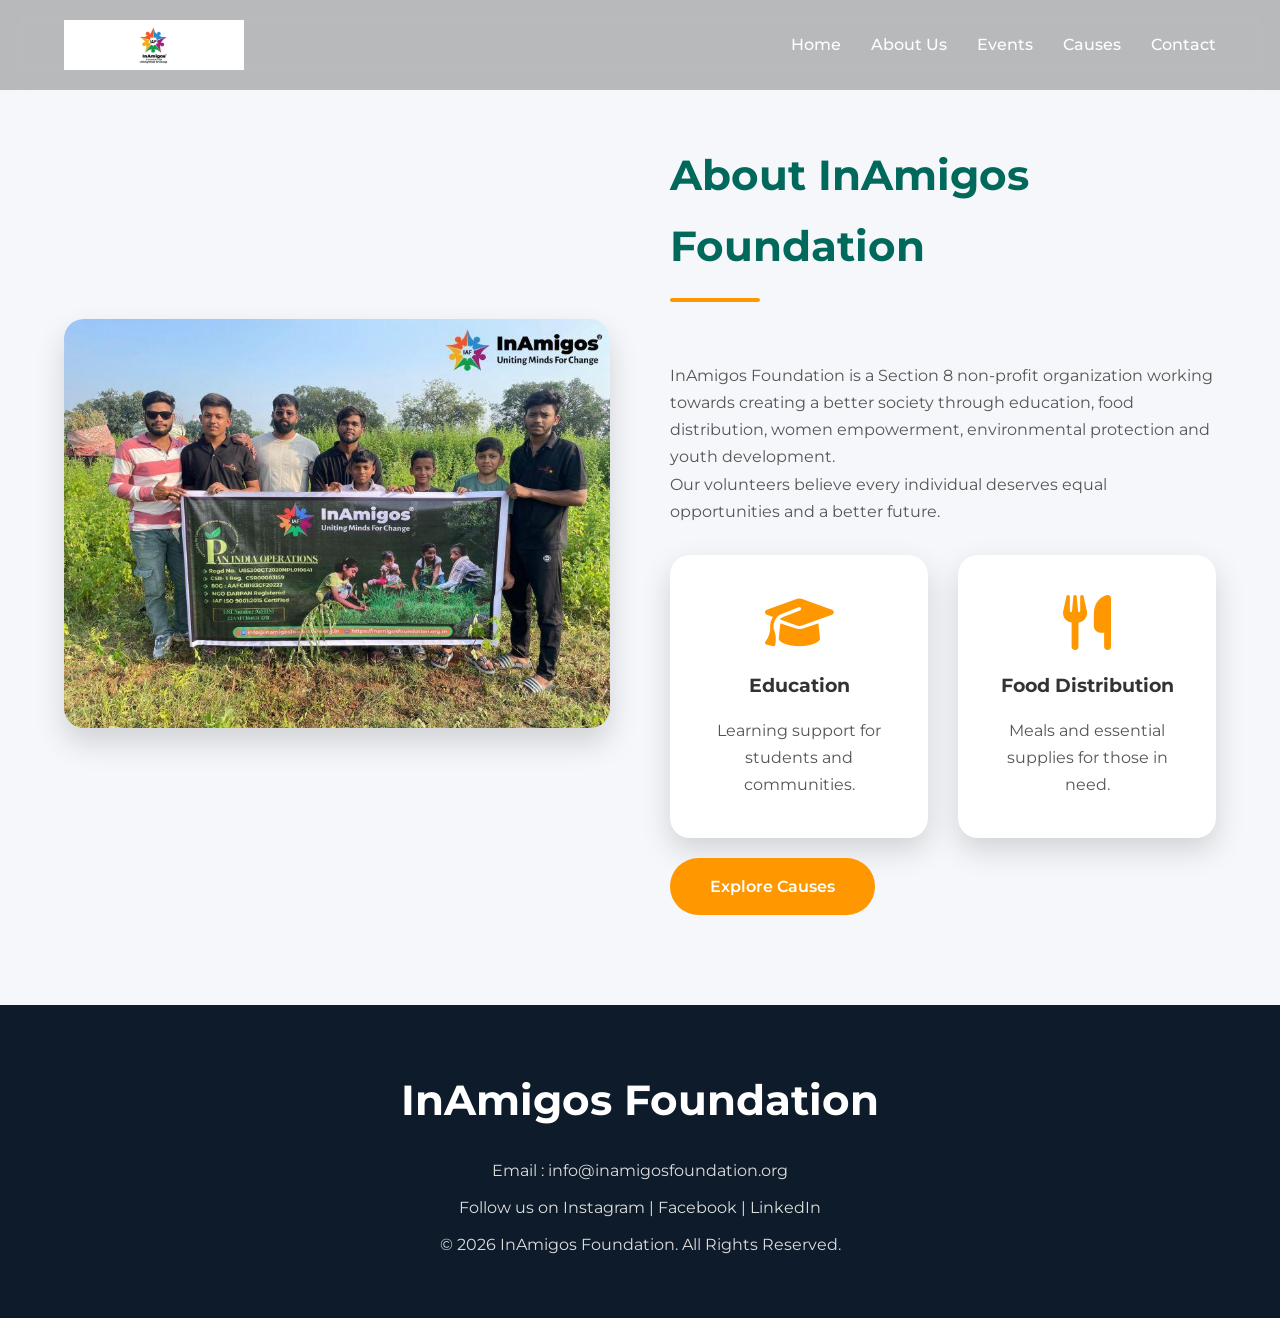
<file: aboutus.html>
<!DOCTYPE html>
<html lang="en">
<head>
    <meta charset="UTF-8">
    <meta name="viewport" content="width=device-width, initial-scale=1.0">
    <title>About Us - InAmigos Foundation</title>
    <link rel="stylesheet" href="style.css">
    <link rel="preconnect" href="https://fonts.googleapis.com">
    <link href="https://fonts.googleapis.com/css2?family=Poppins:wght@300;400;500;600;700&display=swap" rel="stylesheet">
    <link rel="stylesheet" href="https://cdnjs.cloudflare.com/ajax/libs/font-awesome/6.5.2/css/all.min.css">
</head>
<body>

<header>
    <div class="container nav">
        <div class="logo">
            <img src="logo.jpg" alt="InAmigos Foundation logo" class="nav-logo">
        </div>
        <ul>
            <li><a href="home.html">Home</a></li>
            <li><a href="aboutus.html">About Us</a></li>
            <li><a href="events.html">Events</a></li>
            <li><a href="causes.html">Causes</a></li>
            <li><a href="contact.html">Contact</a></li>
        </ul>
    </div>
</header>

<section class="about container" id="about" style="padding-top:140px;">

    <div class="about-img">
        <img src="about.jpg" alt="About InAmigos Foundation">
    </div>

    <div class="about-text">
        <h2>About InAmigos Foundation</h2>
        <p>
            InAmigos Foundation is a Section 8 non-profit organization working towards creating a better society through education,
            food distribution, women empowerment, environmental protection and youth development.
        </p>

        <p>
            Our volunteers believe every individual deserves equal opportunities and a better future.
        </p>

        <div class="container" style="width:100%; max-width:600px; margin:30px auto 0;">
            <div class="feature-box" style="grid-template-columns:repeat(auto-fit,minmax(220px,1fr));">
                <div class="card" style="animation:none;">
                    <i class="fa-solid fa-graduation-cap"></i>
                    <h3>Education</h3>
                    <p>Learning support for students and communities.</p>
                </div>
                <div class="card" style="animation:none;">
                    <i class="fa-solid fa-utensils"></i>
                    <h3>Food Distribution</h3>
                    <p>Meals and essential supplies for those in need.</p>
                </div>
            </div>
        </div>

        <a href="causes.html" class="btn" style="margin-top:20px;">Explore Causes</a>
    </div>

</section>

<footer id="contact">
    <div class="container">
        <h2>InAmigos Foundation</h2>
        <p>Email : info@inamigosfoundation.org</p>
        <p>Follow us on Instagram | Facebook | LinkedIn</p>
        <p>© 2026 InAmigos Foundation. All Rights Reserved.</p>
    </div>
</footer>

</body>
</html>
</file>
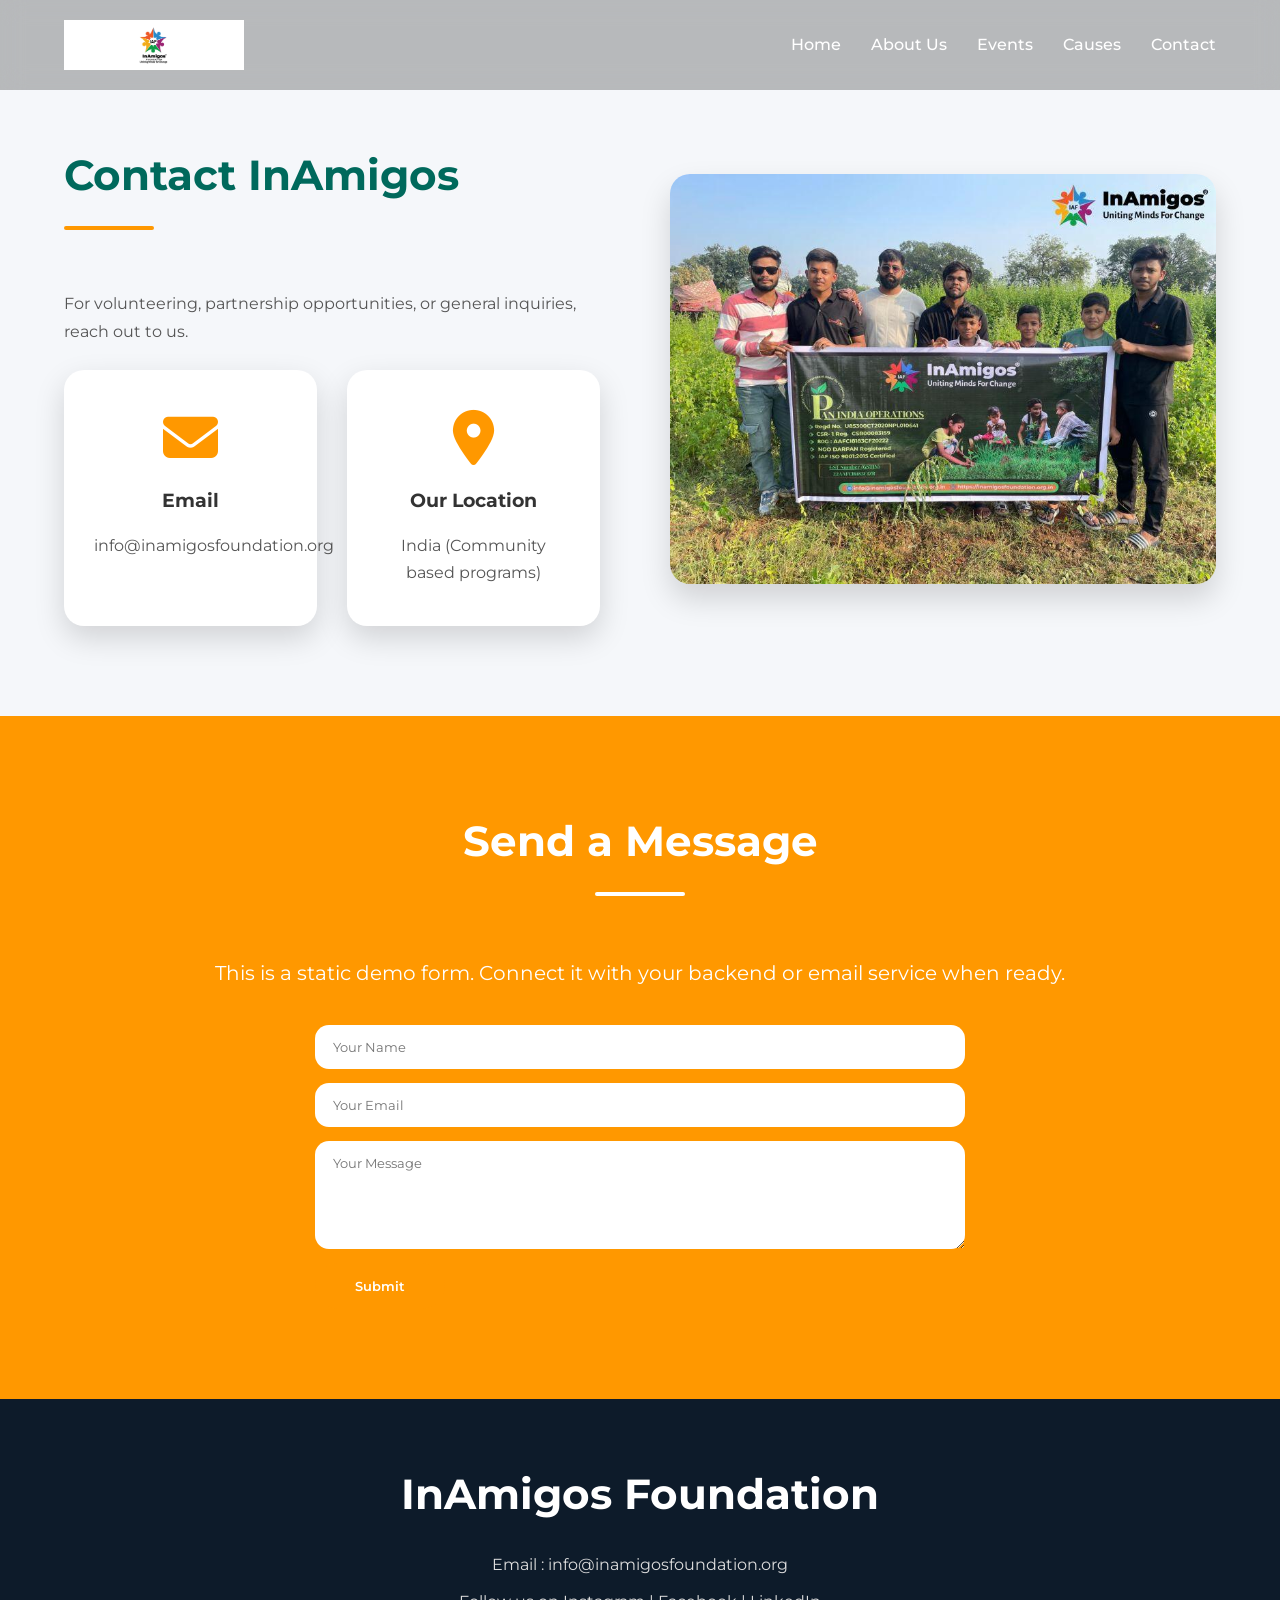
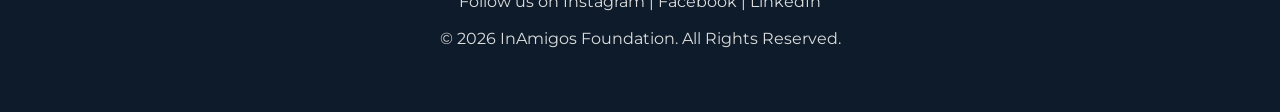
<file: contact.html>
<!DOCTYPE html>
<html lang="en">
<head>
    <meta charset="UTF-8">
    <meta name="viewport" content="width=device-width, initial-scale=1.0">
    <title>Contact - InAmigos Foundation</title>
    <link rel="stylesheet" href="style.css">
    <link rel="preconnect" href="https://fonts.googleapis.com">
    <link href="https://fonts.googleapis.com/css2?family=Poppins:wght@300;400;500;600;700&display=swap" rel="stylesheet">
    <link rel="stylesheet" href="https://cdnjs.cloudflare.com/ajax/libs/font-awesome/6.5.2/css/all.min.css">
</head>
<body>

<header>
    <div class="container nav">
        <div class="logo">
            <img src="logo.jpg" alt="InAmigos Foundation logo" class="nav-logo">
        </div>
        <ul>
            <li><a href="home.html">Home</a></li>
            <li><a href="aboutus.html">About Us</a></li>
            <li><a href="events.html">Events</a></li>
            <li><a href="causes.html">Causes</a></li>
            <li><a href="contact.html">Contact</a></li>
        </ul>
    </div>
</header>

<section class="about container" style="padding-top:140px; padding-bottom:90px;">

    <div class="about-text" style="padding-right:10px;">
        <h2>Contact InAmigos</h2>
        <p>
            For volunteering, partnership opportunities, or general inquiries, reach out to us.
        </p>

        <div class="feature-box" style="grid-template-columns:repeat(auto-fit,minmax(240px,1fr)); margin-top:25px;">
            <div class="card" style="animation:none;">
                <i class="fa-solid fa-envelope"></i>
                <h3>Email</h3>
                <p>info@inamigosfoundation.org</p>
            </div>
            <div class="card" style="animation:none;">
                <i class="fa-solid fa-location-dot"></i>
                <h3>Our Location</h3>
                <p>India (Community based programs)</p>
            </div>
        </div>
    </div>

    <div class="about-img">
        <img src="about.jpg" alt="Contact">
    </div>

</section>

<section class="cta">
    <h2>Send a Message</h2>
    <p>
        This is a static demo form. Connect it with your backend or email service when ready.
    </p>

    <form action="#" method="post" style="max-width:650px; margin:0 auto; display:flex; flex-direction:column; gap:14px;">
        <input type="text" name="name" placeholder="Your Name" required
               style="padding:14px 18px; border:none; border-radius:14px; outline:none;">
        <input type="email" name="email" placeholder="Your Email" required
               style="padding:14px 18px; border:none; border-radius:14px; outline:none;">
        <textarea name="message" rows="5" placeholder="Your Message" required
                  style="padding:14px 18px; border:none; border-radius:14px; outline:none; resize:vertical;"></textarea>
        <button type="submit" class="btn" style="width:fit-content; border:none; cursor:pointer;">Submit</button>
    </form>
</section>

<footer id="contact">
    <div class="container">
        <h2>InAmigos Foundation</h2>
        <p>Email : info@inamigosfoundation.org</p>
        <p>Follow us on Instagram | Facebook | LinkedIn</p>
        <p>© 2026 InAmigos Foundation. All Rights Reserved.</p>
    </div>
</footer>

</body>
</html>
</file>
<file: style.css>
/* ===========================
   GOOGLE FONT
=========================== */
@import url('https://fonts.googleapis.com/css2?family=Montserrat:wght@300;400;500;600;700;800&display=swap');

*{
    margin:0;
    padding:0;
    box-sizing:border-box;
    font-family:'Montserrat',sans-serif;
    scroll-behavior:smooth;
}

:root{
    --brand:#00695c;
    --brand2:#009688;
    --accent:#ff9800;
    --accentHover:#ff6f00;
    --text:#333;
    --muted:#555;
}

:focus-visible{
    outline:3px solid rgba(255,152,0,.75);
    outline-offset:3px;
}


body{
    background:#f5f7fa;
    color:#333;
    line-height:1.7;
    overflow-x:hidden;
}

/* ===========================
   COMMON
=========================== */

.container{
    width:90%;
    max-width:1200px;
    margin:auto;
}

/* prevent fixed header overlap */
.page-top{
    padding-top:140px;
}

section{
    padding:90px 0;
}

h2{
    text-align:center;
    font-size:42px;
    color:var(--brand);
    margin-bottom:60px;
    position:relative;
}


h2::after{
    content:"";
    width:90px;
    height:4px;
    background:#ff9800;
    display:block;
    margin:15px auto;
    border-radius:20px;
}

p{
    color:#555;
}

/* ===========================
   NAVBAR
=========================== */

header{
    position:fixed;
    width:100%;
    top:0;
    left:0;
    z-index:1000;
    background:rgba(0,0,0,.25);
    backdrop-filter:blur(12px);
}

.nav{
    display:flex;
    justify-content:space-between;
    align-items:center;
    padding:20px 0;
}

.logo{
    display:flex;
    align-items:center;
}

.nav-logo{
    height:50px;
    width:auto;
    display:block;
}

@media(max-width:768px){
    .nav-logo{
        height:42px;
    }
}

.nav ul{
    display:flex;
    list-style:none;
}

.nav ul li{
    margin-left:30px;
}

.nav ul li a{
    text-decoration:none;
    color:white;
    font-weight:500;
    transition:.3s;
}

.nav ul li a:hover{
    color:#FFD54F;
}

/* ===========================
   HERO
=========================== */

.hero{
    background:
    linear-gradient(rgba(0,0,0,.55),rgba(0,0,0,.55)),
    url(images/hero.jpg);

    background-size:cover;
    background-position:center;
    height:100vh;

    display:flex;
    justify-content:center;
    align-items:center;
    text-align:center;
}

.overlay{
    color:white;
    width:100%;
    padding:20px;
}

.overlay h1{
    font-size:65px;
    font-weight:700;
    margin-bottom:20px;
}

.overlay p{
    color:white;
    font-size:22px;
    width:70%;
    margin:auto;
    margin-bottom:35px;
}

/* ===========================
   BUTTON
=========================== */

.btn{
    display:inline-block;
    text-decoration:none;
    background:var(--accent);
    color:white;
    padding:15px 40px;
    border-radius:50px;
    transition:.4s;
    font-weight:600;
}

@media (prefers-reduced-motion: reduce){
    *{
        animation-duration:0.001ms !important;
        animation-iteration-count:1 !important;
        transition-duration:0.001ms !important;
        scroll-behavior:auto !important;
    }
}


.btn:hover{
    background:var(--accentHover);
    transform:translateY(-5px);
    box-shadow:0 10px 20px rgba(0,0,0,.3);
}

.btn:focus-visible,
.nav ul li a:focus-visible{
    box-shadow:0 0 0 4px rgba(255,152,0,.25);
}


/* ===========================
   FEATURE BOXES
=========================== */

.features{
    margin-top:-70px;
    position:relative;
    z-index:2;
}

.feature-box{
    display:grid;
    grid-template-columns:repeat(auto-fit,minmax(280px,1fr));
    gap:30px;
}

.card{

    background:white;
    padding:40px 30px;
    text-align:center;
    border-radius:20px;

    box-shadow:0 12px 30px rgba(0,0,0,.15);

    transition:.4s;

    animation:fadeUp 1s ease;

}

.card:hover{

    transform:translateY(-12px);

    box-shadow:0 18px 35px rgba(0,0,0,.2);

}

.card i{

    font-size:55px;

    color:#ff9800;

    margin-bottom:20px;

}

.card h3{

    margin-bottom:15px;

}

/* ===========================
   ABOUT
=========================== */

.about{

display:grid;

grid-template-columns:1fr 1fr;

gap:60px;

align-items:center;

}

.about img{

width:100%;

border-radius:20px;

box-shadow:0 15px 30px rgba(0,0,0,.15);

}

.about-text h2{

text-align:left;

}

.about-text h2::after{

margin:15px 0;

}

/* ===========================
   PROJECTS
=========================== */

.projects{

background:#eef7f6;

}

.project-grid{

display:grid;

grid-template-columns:repeat(auto-fit,minmax(300px,1fr));

gap:30px;

}

.project-card{

background:white;

border-radius:20px;

overflow:hidden;

box-shadow:0 12px 30px rgba(0,0,0,.12);

transition:.4s;

}

.project-card:hover{

transform:translateY(-12px);

box-shadow:0 18px 35px rgba(0,0,0,.18);

}

.project-card img{

width:100%;

height:250px;

object-fit:cover;

transition:.5s;

}

.project-card:hover img{

transform:scale(1.08);

}

.project-card h3{

padding:18px;

color:#00695c;

}

.project-card p{

padding:0 18px 25px;

}

/* ===========================
   IMPACT
=========================== */

.impact{

background:linear-gradient(135deg,#00695c,#009688);

color:white;

}

.impact h2{

color:white;

}

.impact h2::after{

background:#FFD54F;

}

.impact-box{

display:grid;

grid-template-columns:repeat(auto-fit,minmax(220px,1fr));

gap:30px;

}

.impact-box div{

background:rgba(255,255,255,.12);

backdrop-filter:blur(10px);

padding:35px;

border-radius:20px;

text-align:center;

transition:.4s;

}

.impact-box div:hover{

transform:translateY(-8px);

}

.impact-box h3{

font-size:45px;

margin-bottom:10px;

}

.impact-box p{

color:white;

}

/* ===========================
   CTA
=========================== */

.cta{

background:#ff9800;

text-align:center;

color:white;

padding:90px 20px;

}

.cta h2{

color:white;

}

.cta h2::after{

background:white;

}

.cta p{

color:white;

font-size:20px;

margin-bottom:35px;

}

/* ===========================
   FOOTER
=========================== */

footer{

background:#0d1b2a;

padding:60px 20px;

text-align:center;

}

footer h2{

color:white;

margin-bottom:20px;

}

footer h2::after{

display:none;

}

footer p{

color:#ddd;

margin-top:10px;

}

/* ===========================
   ANIMATION
=========================== */

@keyframes fadeUp{

0%{

opacity:0;

transform:translateY(50px);

}

100%{

opacity:1;

transform:translateY(0);

}

}

/* ===========================
   RESPONSIVE
=========================== */

@media(max-width:992px){

.about{

grid-template-columns:1fr;

}

.overlay h1{

font-size:48px;

}

.overlay p{

width:90%;

font-size:18px;

}

}

@media(max-width:768px){

.nav{

flex-direction:column;

}

.nav ul{

margin-top:15px;

flex-wrap:wrap;

justify-content:center;

}

.nav ul li{

margin:10px;

}

.overlay h1{

font-size:38px;

}

section{

padding:70px 0;

}

}

@media(max-width:576px){

.overlay h1{
    font-size:30px;
}


.overlay p{

font-size:16px;

}

.btn{

padding:12px 28px;

}

h2{

font-size:32px;

}

.project-card img{

height:200px;

}

.card{

padding:30px 20px;

}

}
</file>
